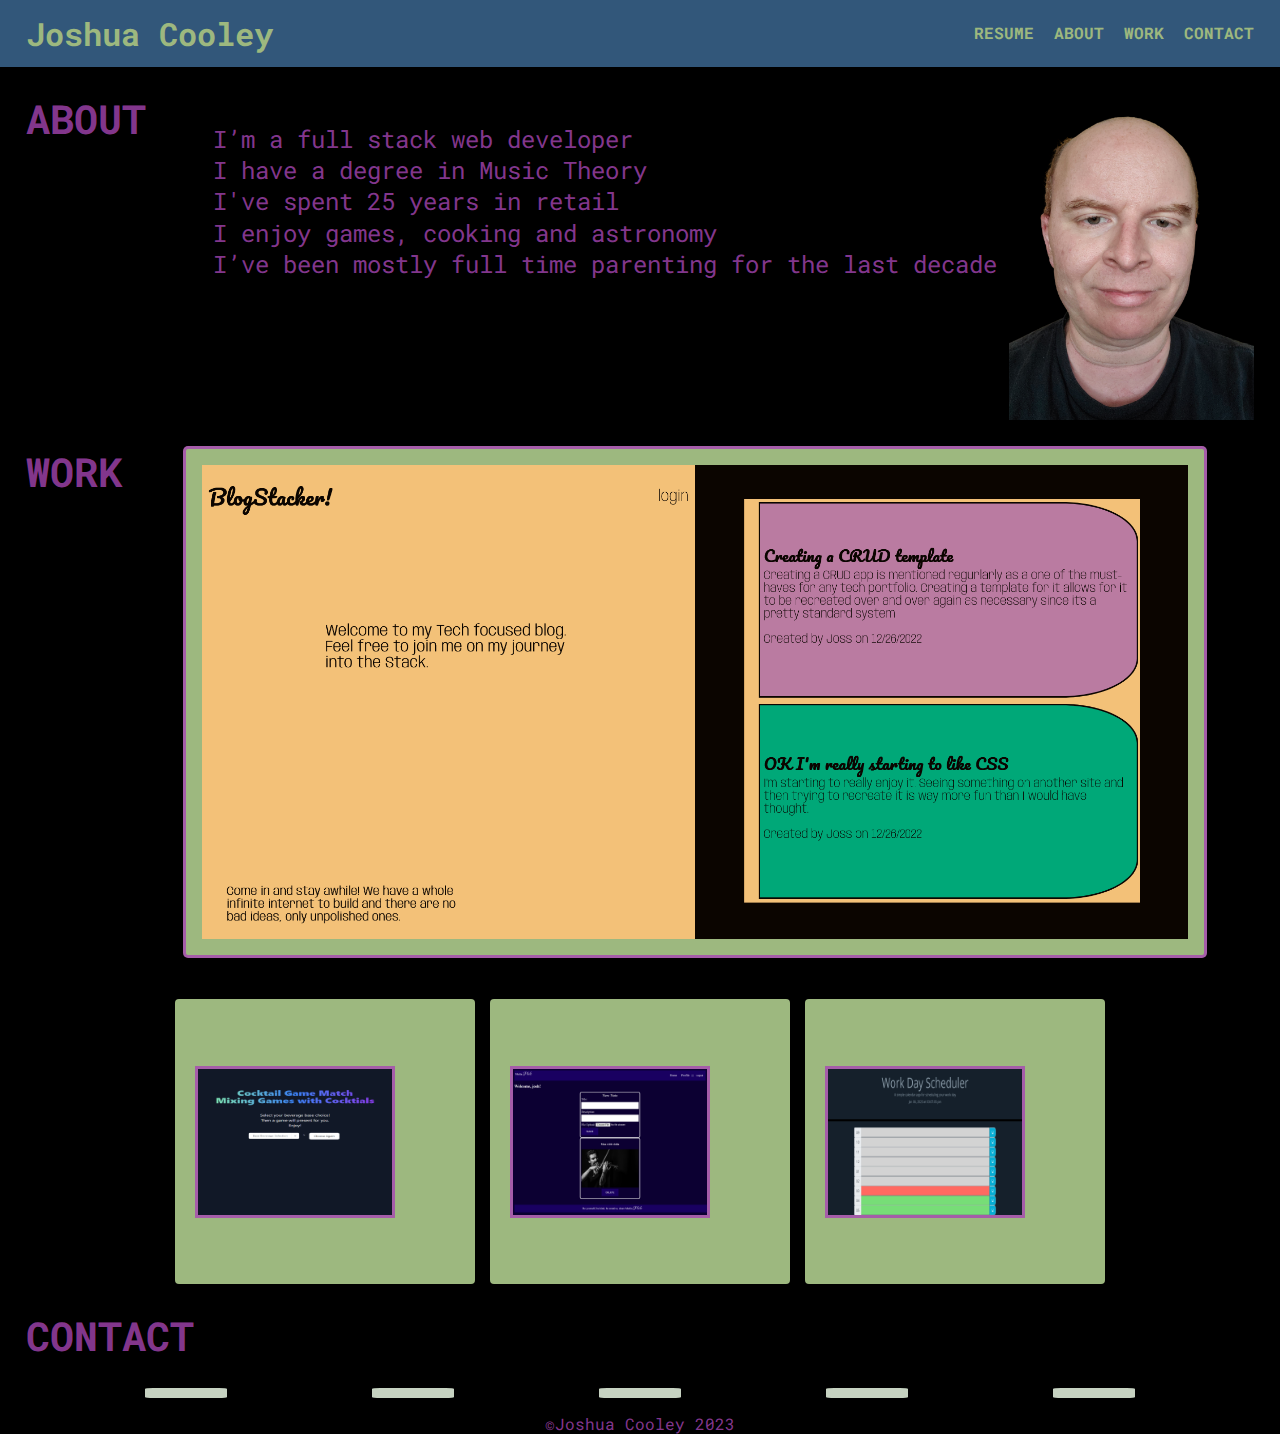
<file: index.html>
<!DOCTYPE html>
<html lang="en">
<head>
    <meta charset="UTF-8">
    <meta http-equiv="X-UA-Compatible" content="IE=edge">
    <meta name="viewport" content="width=device-width, initial-scale=1.0">
    <title>Joshua Cooley</title>
    <link rel="stylesheet" href="assets\reset.css">
    <link rel="stylesheet" href="https://cdnjs.cloudflare.com/ajax/libs/font-awesome/6.2.1/css/all.min.css" integrity="sha512-MV7K8+y+gLIBoVD59lQIYicR65iaqukzvf/nwasF0nqhPay5w/9lJmVM2hMDcnK1OnMGCdVK+iQrJ7lzPJQd1w==" crossorigin="anonymous" referrerpolicy="no-referrer" />
    <link rel="preconnect" href="https://fonts.googleapis.com"><link rel="preconnect" href="https://fonts.gstatic.com" crossorigin><link href="https://fonts.googleapis.com/css2?family=Roboto+Mono&display=swap" rel="stylesheet">    
    <link rel="stylesheet" href="assets\stylesheet.css">
</head>

<body>
    <header>
        <h1>Joshua Cooley</h1>
        <nav>
            <ul>
                <li><a href="./resume.html">RESUME</a></li>
                <li><a href="#about">ABOUT</a></li>
                <li><a href="#work">WORK</a></li>
                <li><a href="#contact">CONTACT</a></li>
            </ul>
        </nav>
    </header>

    <main>
        <section>
            <article class="about">
                <a id="about">ABOUT</a>
                <p class="about-me">
    I’m a full stack web developer
    I have a degree in Music Theory
    I've spent 25 years in retail
    I enjoy games, cooking and astronomy
    I’ve been mostly full time parenting for the last decade
                </p>
                <img class="headshot" src="assets/images/headshot_no_bg.png" alt="My headshot">
            </article>
            <article class="navigation">
                <a id="work">WORK</a>
                <div class="hero">
                    <img class="hero-img" src="./assets/images/blogstacker.png" alt="Full stack tech focused micro blog">
                    <div class="hero-content">
                        <h2>blogstacker</h2>
                        <div class="line"></div>
                        <p>A RESTful full stack tech focused micro-blog utilizing NodeJS, ExpressJS, Handlebars, MYSQL, NPM and more. </p>
                        <button type="button" onclick="location.href='https://glacial-everglades-68873.herokuapp.com/';" value="go to blogstacker">Check it out</button>
                    </div>
                </div>
            </article>
            <div class="card-container">
                <div class="card">
                    <div class="card-image">
                        <img src="assets\images\virtualBarcade_resize.png" alt="Virtual barcade">
                        <div class="content">                        
                            <h2>Virtual Barcade</h2>
                            <div class="line"></div>
                            <p>A virtual barcade toy.  This page uses HTML5 CSS3 ES6 Tailwinds and Fetch.</p>
                            <button type="button" onclick="location.href='https://cocktailmusicmatch.github.io/CocktailMusicMatch/';" value="Go to the virtualBarcade">Check it out</button>
                        </div>
                    </div>
                </div>
                <div class="card">
                    <div class="card-image">
                        <img src="assets\images/mediaphile.herokuapp.com_profile_resize.png" alt="MediaPhile">
                        <div class="content">                        
                            <h2>MediaPhile</h2>
                            <div class="line"></div>
                            <p>A RESTful full stack photo blog using Node, Express, MYSQL, AWS, S3 among others.</p>
                            <button type="button" onclick="location.href='https://mediaphile.herokuapp.com/';" value="Go to the page">Check it out</button>
                        </div>
                    </div>
                </div>
                <div class="card">
                    <div class="card-image">
                        <img src="./assets/images/schedulerme_resize.png" alt="Workday Scheduler">
                        <div class="content">                        
                            <h2>workday Schedule</h2>
                            <div class="line"></div>
                            <p>A workday scheduler that uses Bootstrap, JQuery and Moment.</p>
                            <button type="button" onclick="location.href='https://jcool221.github.io/Schedulerme/';" value="Go to the page">Check it out</button>
                        </div>
                    </div>
                </div>
            </div>            
            <article class="navigation">
                <a id="contact">CONTACT</a>
            </article>
            <div class="icon-container">
                <ul class="icon">
                    <li class="icon-image"><a href="https://github.com/JCool221"><i class="fa-brands fa-github"></i></a></li>
                </ul>
                <ul class="icon">
                    <li class="icon-image"><a href="https://www.facebook.com/jcool2211/"><i class="fa-brands fa-facebook"></i></a></li>
                </ul>
                <ul class="icon">
                    <li class="icon-image"><a href="https://www.instagram.com/j_cool42/"><i class="fa-brands fa-instagram"></i></a></li>
                </ul>
                <ul class="icon">
                    <li class="icon-image"><a href="https://www.linkedin.com/in/j-cool42"><i class="fa-brands fa-linkedin"></i></a></li>
                </ul>
                <ul class="icon">
                    <li class="icon-image"><a href="mailto: jcool2939@gmail.com"><i class="fa-solid fa-envelope"></i></a></li>
                </ul>

            </div>
    </main>
</body>

<footer>
    ©Joshua Cooley 2023
</footer>
</html>
</file>
